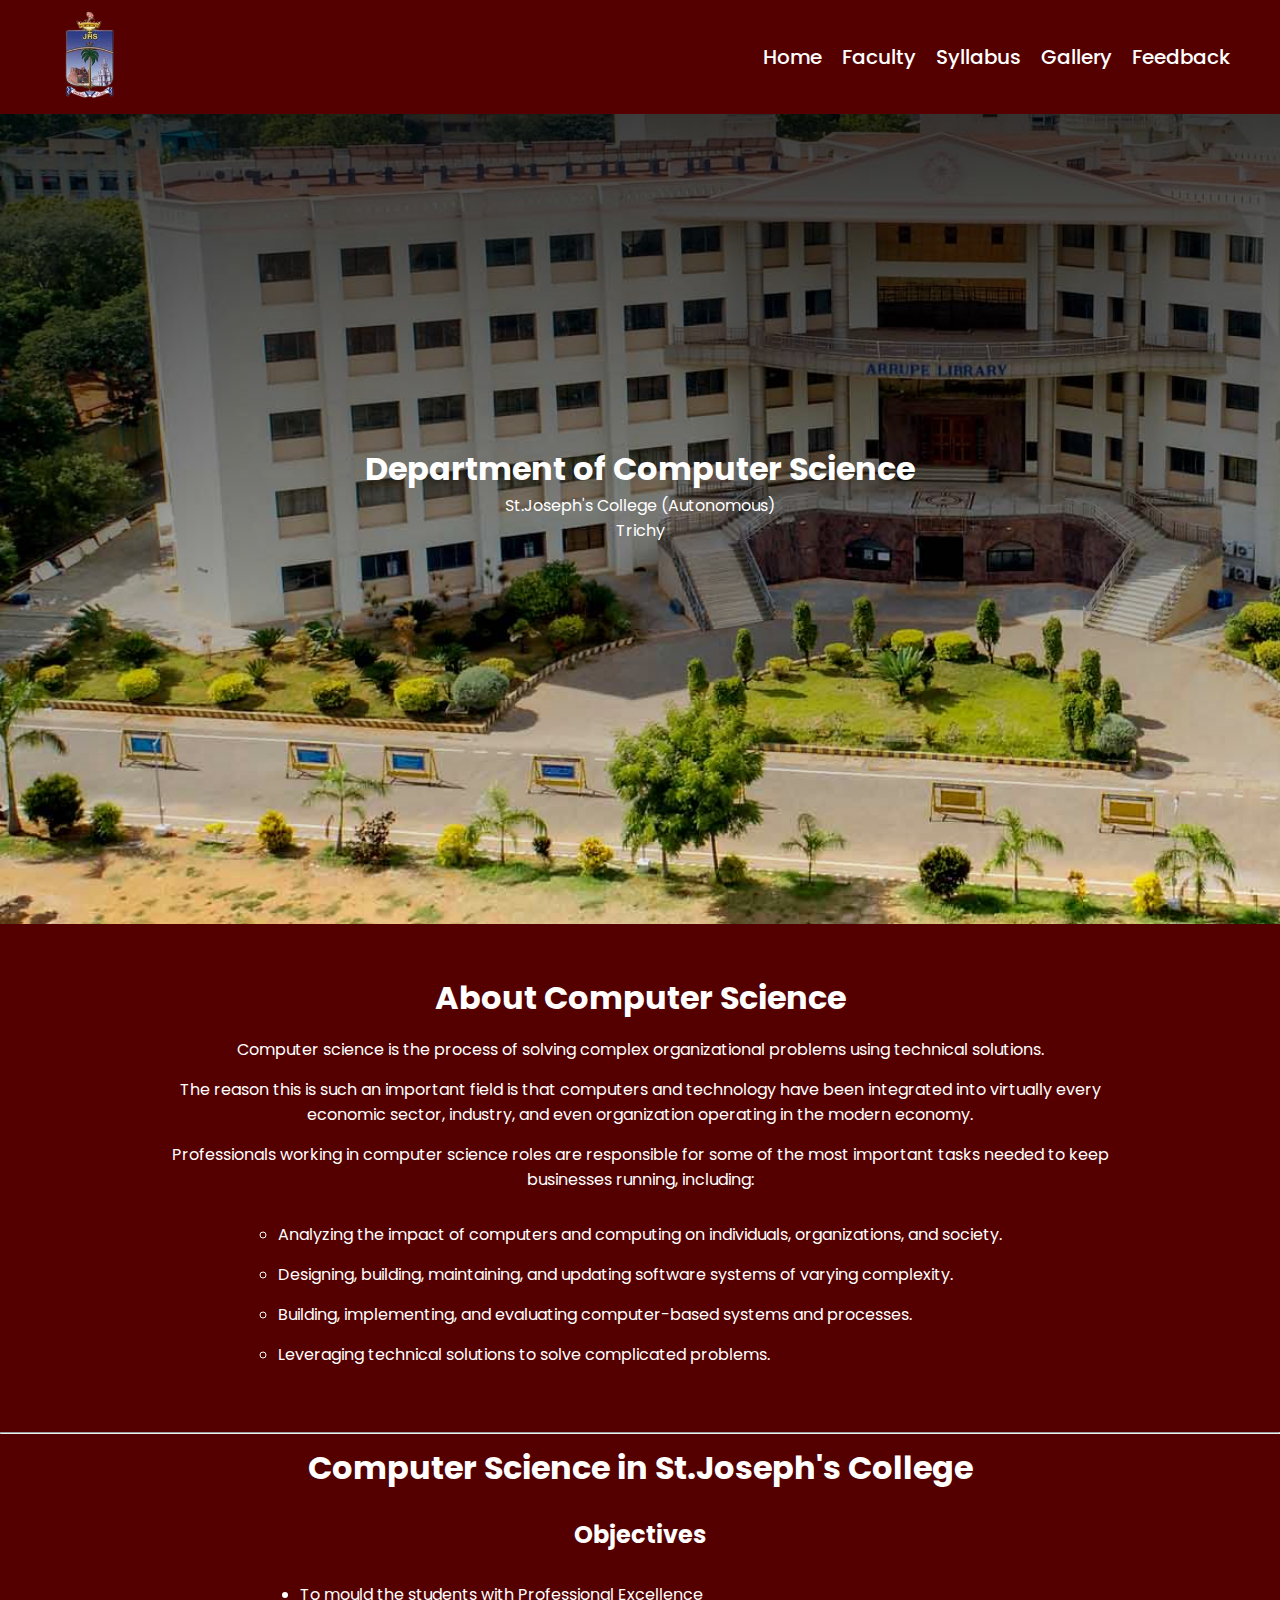
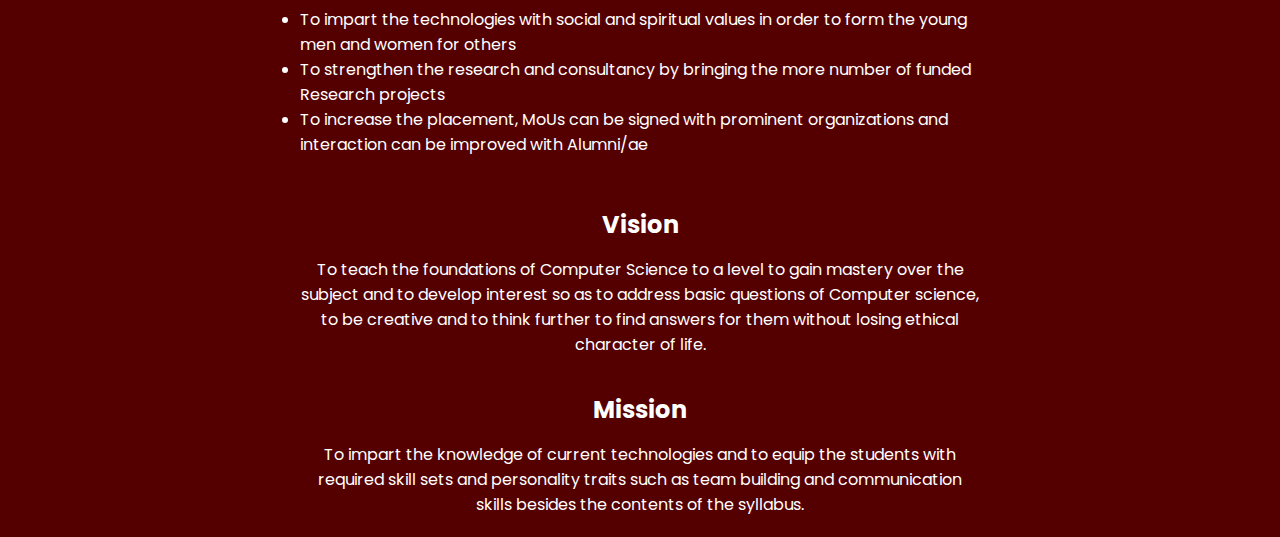
<file: DT/index.html>
<!DOCTYPE html>
<html lang="en">
<head>
    <meta charset="UTF-8">
    <meta http-equiv="X-UA-Compatible" content="IE=edge">
    <meta name="viewport" content="width=device-width, initial-scale=1.0">
    <title>Department of Computer Science</title>
    <link rel="preconnect" href="https://fonts.googleapis.com">
<link rel="preconnect" href="https://fonts.gstatic.com" crossorigin>
<link href="https://fonts.googleapis.com/css2?family=Poppins:ital,wght@0,100;0,200;0,300;0,400;0,500;0,600;0,700;0,800;0,900;1,100;1,200;1,300;1,400;1,500;1,600;1,700;1,800;1,900&display=swap" rel="stylesheet">
    <link rel="stylesheet" href="./style.css">
</head>
<body>
    <!-- header content starting -->
    <header>
        <!-- navigation-bar starting  -->
        <nav>
            <div class="navigation-bar">
                <div>
                    <img src="./assets/images/logo.png" alt="logo sjc" class="logo-img">
                </div>
                <div>
                    <ul class="nav-bar">
                        <li><a href="index.html">Home</a></li>
                        <li><a href="./faculty.html">Faculty</a></li>
                        <li><a href="./syllabus.html">Syllabus</a></li>
                        <li><a href="#">Gallery</a></li>
                        <li><a href="./feedback.html">Feedback</a></li>
                    </ul>
                </div>
            </div>
        </nav>
        <!-- navigation ending  -->
    </header>
    <!-- header ending  -->
    <!-- banner content starting  -->
    <section>
        <div class="banner-content">
            <div class="banner-img">
                <div class="banner-content">
                    <h1>
                        Department of Computer Science
                    </h1>
                    <p>St.Joseph's College (Autonomous)</p>
                    <p>Trichy</p>
                </div>
            </div>
            <div>

            </div>
        </div>
    </section>
    <!-- banner content ending  -->
    <!-- About Section starting  -->
    <section>
        <div class="about-section">
            <h1>
                About Computer Science
            </h1>
            <p>Computer science is the process of solving complex organizational problems using technical solutions.
            </p>
            <p>
                The reason this is such an important field is that computers and technology have been integrated into virtually every economic sector, industry, and even organization operating in the modern economy.
            </p>
            <p>
                Professionals working in computer science roles are responsible for some of the most important tasks needed to keep businesses running, including:
            </p>
            <p>
                <ul type="circle" class="about-list">
                    <li>Analyzing the impact of computers and computing on individuals, organizations, and society.
                    </li>
                    <li>
                        Designing, building, maintaining, and updating software systems of varying complexity.

                    </li>
                    <li>
                        Building, implementing, and evaluating computer-based systems and processes.

                    </li>
                    <li>Leveraging technical solutions to solve complicated problems.
                    </li>
                </ul>
            </p>
        </div>
        <hr>
        <div class="about-dept">
            <h1>
                Computer Science in St.Joseph's College
            </h1>
            <div class="obj-dept">
                <h2>Objectives</h2>
                <p>
                    <ul class="obj-list">
                        <li>To mould the students with Professional Excellence
                        </li>
                        <li>To impart the technologies with social and spiritual values in order to form the young men and women for others
                        </li>
                        <li>To strengthen the research and consultancy by bringing the more number of funded Research projects
                        </li>
                        <li>To increase the placement, MoUs can be signed with prominent organizations and interaction can be improved with Alumni/ae
                        </li>
                    </ul>
                </p>
            </div>
            <div class="vision-dept">
                <h2>Vision</h2>
                <p>
                    To teach the foundations of Computer Science to a level to gain mastery over the subject and to develop interest so as to address basic questions of Computer science, to be creative and to think further to find answers for them without losing ethical character of life.
                </p>
            </div>
            <div class="mission-dept">
                <h2>Mission</h2>
                <p>
                    To impart the knowledge of current technologies and to equip the students with required skill sets and personality traits such as team building and communication skills besides the contents of the syllabus.


                </p>
            </div>
        </div>

    </section>
    <!-- About Section ending  -->
      
    
</body>
</html>
</file>
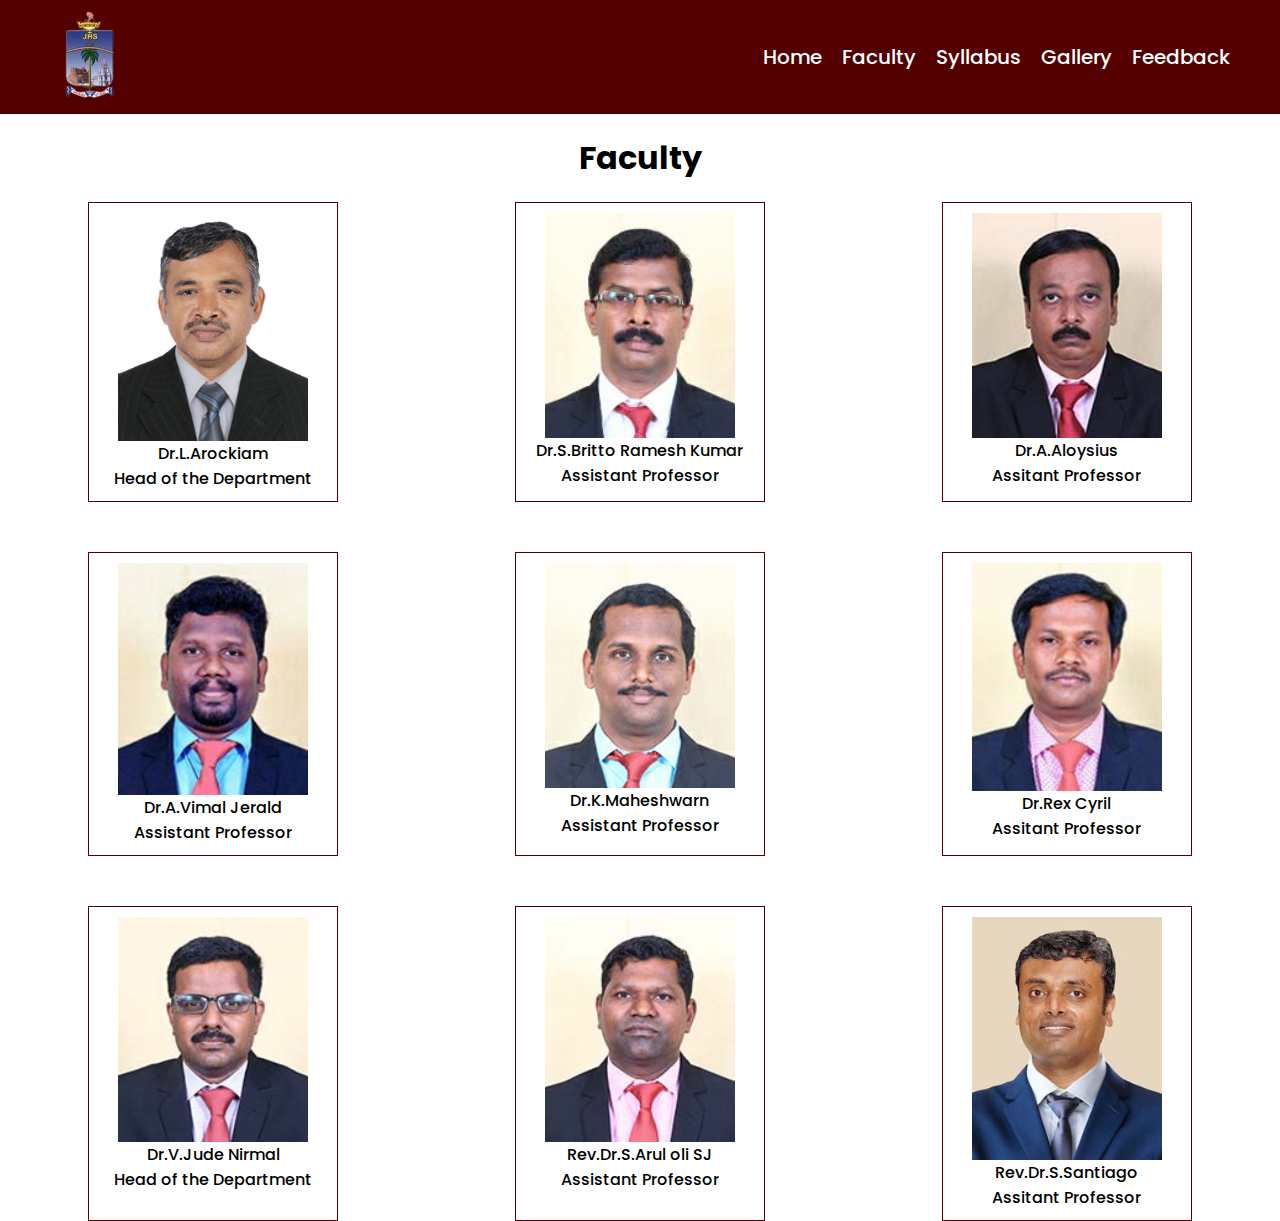
<file: DT/faculty.html>
<!DOCTYPE html>
<html lang="en">
<head>
    <meta charset="UTF-8">
    <meta http-equiv="X-UA-Compatible" content="IE=edge">
    <meta name="viewport" content="width=device-width, initial-scale=1.0">
    <title>Faculty</title>
    <link rel="stylesheet" href="style.css">
    <link rel="preconnect" href="https://fonts.googleapis.com">
    <link rel="preconnect" href="https://fonts.gstatic.com" crossorigin>
    <link href="https://fonts.googleapis.com/css2?family=Poppins:ital,wght@0,100;0,200;0,300;0,400;0,500;0,600;0,700;0,800;0,900;1,100;1,200;1,300;1,400;1,500;1,600;1,700;1,800;1,900&display=swap" rel="stylesheet">
</head>
<body>
    <!-- header content starting -->
    <header>
        <!-- navigation-bar starting  -->
        <nav>
            <div class="navigation-bar">
                <div>
                    <img src="./assets/images/logo.png" alt="logo sjc" class="logo-img">
                </div>
                <div>
                    <ul class="nav-bar">
                        <li><a href="./index.html">Home</a></li>
                        <li><a href="./faculty.html">Faculty</a></li>
                        <li><a href="./syllabus.html">Syllabus</a></li>
                        <li><a href="#">Gallery</a></li>
                        <li><a href="./feedback.html">Feedback</a></li>
                    </ul>
                </div>
            </div>
        </nav>
        <!-- navigation ending  -->
    </header>
    <!-- header ending  -->
    <!-- faculty starting  -->
    <section>
        <div class="faculty-content">
            <h1>
                Faculty
            </h1>
            <div class="card-content">
                <div class="card-content-1">
                    <div class="card">
                        <img src="./assets/images/hod_img.jpg" alt="">
                        <div class="card-body">
                            <p>Dr.L.Arockiam
                            </p>
                            <p>Head of the Department</p>
                        </div>
                    </div>
                    <div class="card">
                        <img src="./assets/images/sbk_img.jpg" alt="">
                        <div class="card-body">
                            <p>Dr.S.Britto Ramesh Kumar
                            </p>
                            <p>Assistant Professor</p>
                        </div>
                    </div>
                    <div class="card">
                        <img src="./assets/images/aa_img.jpg" alt="">
                        <div class="card-body">
                            <p>Dr.A.Aloysius
                            </p>
                            <p>Assitant Professor</p>
                        </div>
                    </div>
                </div>
                <div class="card-content-1">
                    <div class="card">
                        <img src="./assets/images/vimal_.jpg" alt="">
                        <div class="card-body">
                            <p>Dr.A.Vimal Jerald
                            </p>
                            <p>Assistant Professor</p>
                        </div>
                    </div>
                    <div class="card">
                        <img src="./assets/images/km.jpg" alt="">
                        <div class="card-body">
                            <p>Dr.K.Maheshwarn
                            </p>
                            <p>Assistant Professor</p>
                        </div>
                    </div>
                    <div class="card">
                        <img src="./assets/images/resx.jpg" alt="">
                        <div class="card-body">
                            <p>Dr.Rex Cyril
                            </p>
                            <p>Assitant Professor</p>
                        </div>
                    </div>
                </div>
                <div class="card-content-1">
                    <div class="card">
                        <img src="./assets/images/vj.jpg" alt="">
                        <div class="card-body">
                            <p>Dr.V.Jude Nirmal
                            </p>
                            <p>Head of the Department</p>
                        </div>
                    </div>
                    <div class="card">
                        <img src="./assets/images/arul.jpg" alt="">
                        <div class="card-body">
                            <p>Rev.Dr.S.Arul oli SJ
                            </p>
                            <p>Assistant Professor</p>
                        </div>
                    </div>
                    <div class="card">
                        <img src="./assets/images/ss.jpg" alt="">
                        <div class="card-body">
                            <p>Rev.Dr.S.Santiago
                            </p>
                            <p>Assitant Professor</p>
                        </div>
                    </div>
                </div>
                
            </div>
    </section>
    <!-- faculty ending  -->
</body>
</html>
</file>
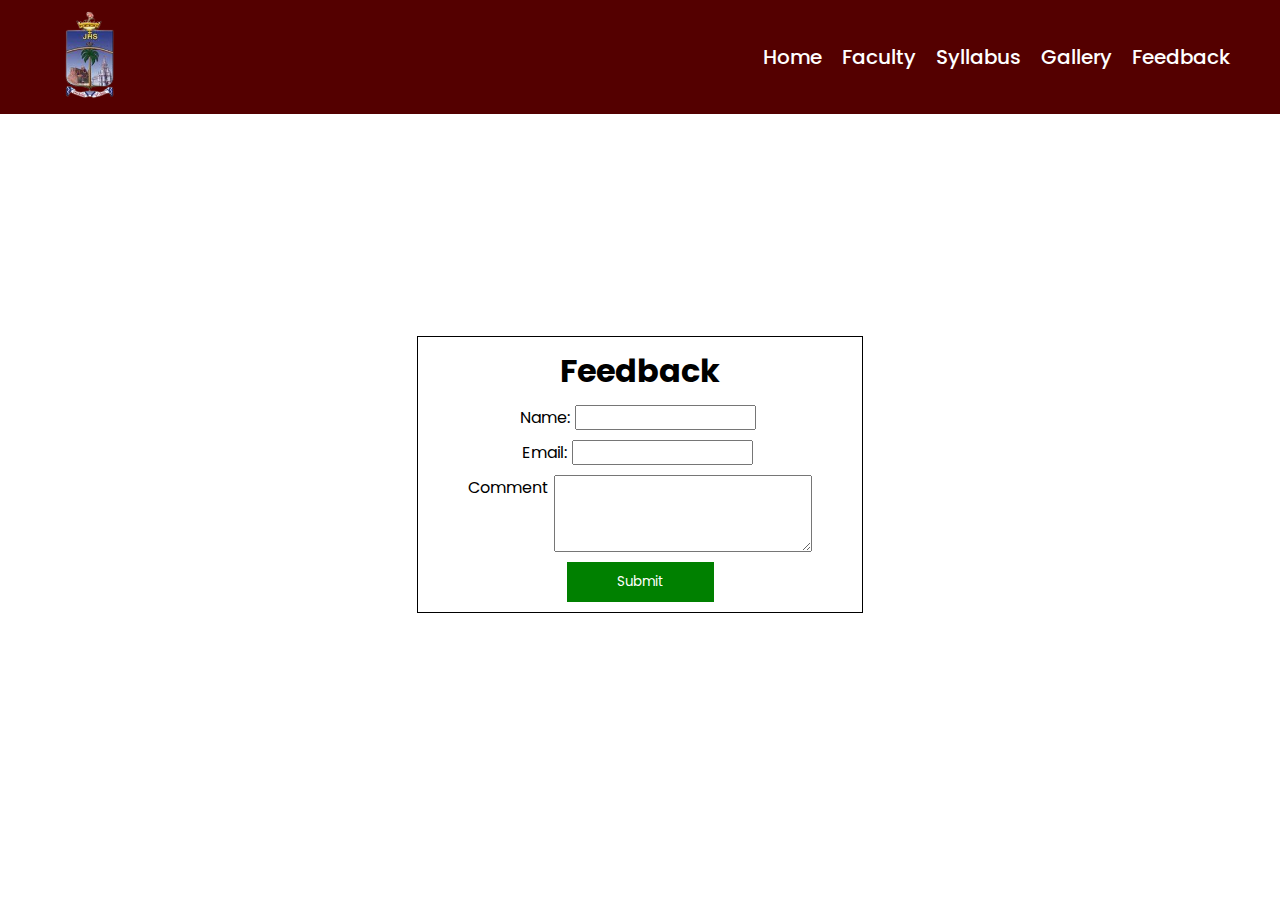
<file: DT/feedback.html>
<!DOCTYPE html>
<html lang="en">
<head>
    <meta charset="UTF-8">
    <meta http-equiv="X-UA-Compatible" content="IE=edge">
    <meta name="viewport" content="width=device-width, initial-scale=1.0">
    <title>Feedback</title>
    <link rel="stylesheet" href="style.css">
    <link rel="preconnect" href="https://fonts.googleapis.com">
    <link rel="preconnect" href="https://fonts.gstatic.com" crossorigin>
    <link href="https://fonts.googleapis.com/css2?family=Poppins:ital,wght@0,100;0,200;0,300;0,400;0,500;0,600;0,700;0,800;0,900;1,100;1,200;1,300;1,400;1,500;1,600;1,700;1,800;1,900&display=swap" rel="stylesheet">
</head>
<body>
    <!-- header content starting -->
    <header>
        <!-- navigation-bar starting  -->
        <nav>
            <div class="navigation-bar">
                <div>
                    <img src="./assets/images/logo.png" alt="logo sjc" class="logo-img">
                </div>
                <div>
                    <ul class="nav-bar">
                        <li><a href="./index.html">Home</a></li>
                        <li><a href="./faculty.html">Faculty</a></li>
                        <li><a href="./syllabus.html">Syllabus</a></li>
                        <li><a href="#">Gallery</a></li>
                        <li><a href="./feedback.html">Feedback</a></li>
                    </ul>
                </div>
            </div>
        </nav>
        <!-- navigation ending  -->
    </header>
    <!-- header ending  -->
    <section>
        <div class="feedback">
            
            <form action="" id="form">
                <h1>
                    Feedback
                </h1>
                <div>
                    <label for="name">Name:</label>
                    <input type="text" name="name" id="name">
                    <p id="nameerr"></p>
                </div>
                <div>
                    <label for="email">Email:</label>
                    <input type="text" name="email" id="email">
                    <p id="emailerr"></p>
                </div>
                <div>
                    <label for="comment">Comment</label>
                    <textarea name="" id="txt" cols="30" rows="5"></textarea>
                </div>
                <div>
                    <button type="submit">Submit</button>
                </div>
            </form>
        </div>
    </section>
    <script>
        const form =document.getElementById("form");
        form.addEventListener("submit",(e)=>{
            console.log("he;;")
            e.preventDefault()
            const name = document.getElementById("name").value
        const email = document.getElementById("email").value
        let emailerr = document.getElementById("emailerr")
        let nameerr = document.getElementById("nameerr")
        let regex=/^[\w-\.]+@([\w-]+\.)+[\w-]{2,4}$/g

        if (name === "") {
                nameerr.innerHTML = "*requierd"
                nameerr.style.color = "red"
            }
            if(email==""){
                emailerr.innerHTML = "*requierd"
                emailerr.style.color = "red"
            }
            else if(!(email.match(regex))){
                emailerr.innerHTML="*Enter valid email address"
                emailerr.style.color="red"
            }
        })
       

    
    </script>
</body>
</html>
</file>
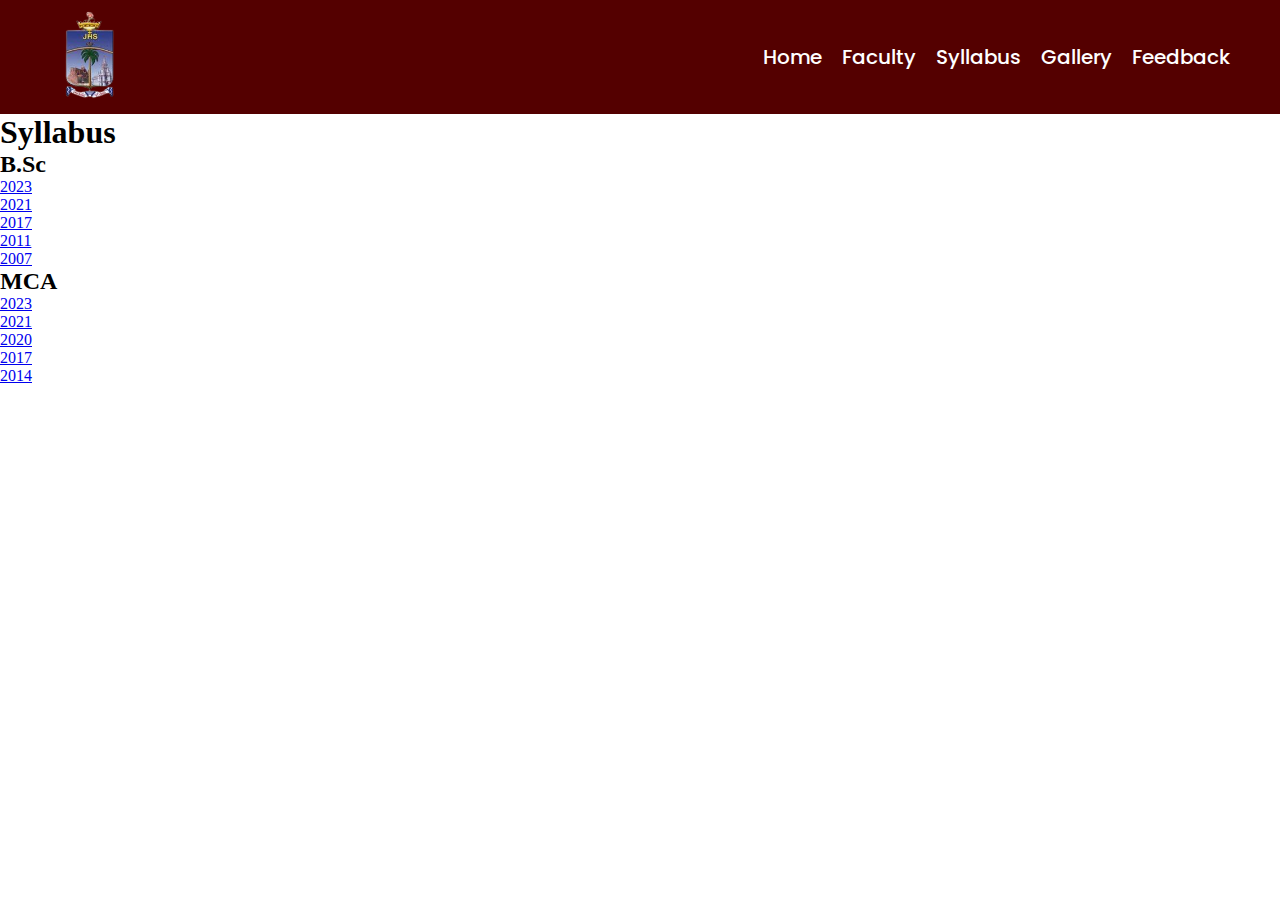
<file: DT/syllabus.html>
<!DOCTYPE html>
<html lang="en">
<head>
    <meta charset="UTF-8">
    <meta http-equiv="X-UA-Compatible" content="IE=edge">
    <meta name="viewport" content="width=device-width, initial-scale=1.0">
    <title>Syllabus</title>
    <link rel="stylesheet" href="style.css">
    <link rel="preconnect" href="https://fonts.googleapis.com">
    <link rel="preconnect" href="https://fonts.gstatic.com" crossorigin>
    <link href="https://fonts.googleapis.com/css2?family=Poppins:ital,wght@0,100;0,200;0,300;0,400;0,500;0,600;0,700;0,800;0,900;1,100;1,200;1,300;1,400;1,500;1,600;1,700;1,800;1,900&display=swap" rel="stylesheet">
</head>
<body>
    <!-- header content starting -->
    <header>
        <!-- navigation-bar starting  -->
        <nav>
            <div class="navigation-bar">
                <div>
                    <img src="./assets/images/logo.png" alt="logo sjc" class="logo-img">
                </div>
                <div>
                    <ul class="nav-bar">
                        <li><a href="./index.html">Home</a></li>
                        <li><a href="./faculty.html">Faculty</a></li>
                        <li><a href="./syllabus.html">Syllabus</a></li>
                        <li><a href="#">Gallery</a></li>
                        <li><a href="./feedback.html">Feedback</a></li>
                    </ul>
                </div>
            </div>
        </nav>
        <!-- navigation ending  -->
    </header>
    <!-- header ending  -->
    <!-- Syllabus Starting -->
    <section>
        <div class="syllabus">
            <h1>
                Syllabus
            </h1>
            <div>
                <h2>B.Sc</h2>
                <ul>
                    <li><a href="#">2023</a></li>
                    <li><a href="#">2021</a></li>
                    <li><a href="#">2017</a></li>
                    <li><a href="#">2011</a></li>
                    <li><a href="#">2007</a></li>
                </ul>
            </div>
            <div>
                <h2>MCA</h2>
                <ul>
                    <li><a href="#">2023</a></li>
                    <li><a href="#">2021</a></li>
                    <li><a href="#">2020</a></li>
                    <li><a href="#">2017</a></li>
                    <li><a href="#">2014</a></li>
                </ul>
            </div>
        </div>
    </section>
    <!-- syllabus ending  -->
</body>
</html>
</file>
<file: DT/style.css>
*{
    margin: 0;
    padding: 0;
    box-sizing: border-box;
}
.nav-bar li{
    list-style: none;
}
.nav-bar li a{
    text-decoration: none;
    color: white;
    font-family: "Poppins";
    font-size: 20px;
    font-weight: 500;
}
.nav-bar li:hover{
    transform: translateY(-5px);
}
.nav-bar{
    display: flex;
    gap: 20px;
}
.navigation-bar{
    display: flex;
    justify-content: space-between;
    align-items: center;
    padding: 5px 50px;
    background-color: #540000;
}
.banner-img{
    display: flex;
    width: 100%;
}
.logo-img{
    height: 100px;
}
.banner-img{
    width: 100%;
    height: 90vh;
    background-size: cover;
    background-image: url(./assets/images/college\ image].jpg);
    display: flex;
    justify-content: center;
    align-items: center;
    position: relative;
    z-index: 99999;
    
}
.banner-img::before{
    width: 100%;
    height: 100%;
    content: " ";
    position: absolute;
    background-image: linear-gradient(rgba(0, 0, 0, 0.76),rgba(255, 255, 255, 0));
    z-index: -1;
    background-size: fill;
    
    
} 
.banner-img h1{
    font-size: 32px;
    color: white;
    margin-top: -50px;
    font-family: "Poppins";
}
.banner-img p{
    font-family: "Poppins";
    color: white;
    text-align: center;
}
.about-section{
    background-color: #540000;
    color: white;
    display: flex;
    flex-direction: column;
    gap: 15px;
    justify-content: center;
    align-items: center;
    padding: 50px 150px;
}
.about-section h1{
    font-family: "Poppins";
    font-size: 32px;
}
.about-section p{
    font-family: "Poppins";
    text-align: center;
}
.about-list{
    display: flex;
    flex-direction: column;
    gap: 15px;
}
.about-list li{
    font-family: "Poppins";
}
.about-dept,.obj-dept,.vision-dept,.mission-dept{
    background-color: #540000;
    color: white;
    display: flex;
    flex-direction: column;
    gap: 15px;
    justify-content: center;
    align-items: center;
    padding: 10px 150px;
}
.about-dept h1{
    font-family: "Poppins";
    font-size: 32px;
}
.obj-dept h2,.vision-dept h2,.mission-dept h2{
    font-family: "Poppins";
}
.obj-list li{
    font-family: "Poppins";
}
.vision-dept,.mission-dept{
    font-family: "Poppins";
    text-align: center;
}
/* faculty startimng */
.faculty-content h1{
    text-align: center;
    font-family: "Poppins";
    margin: 20px;
    font-size: 32px;

}
.card-content{
    display: flex;
    flex-direction: column;
    gap: 50px;
}
.card-content-1{
    display: flex;
    justify-content: space-around;
}
.card{
    width: 250px;
    padding: 10px 20px;
    display: flex;
    flex-direction: column;
    align-items: center;
    border: 1px solid #540000;
}
.card img{
    width: 190px;
}
.card-body{
    display: flex;
    flex-direction: column;
    align-items: center;
    justify-content: center;
    font-family: "Poppins";
    font-weight: 500;
}
/* Syllabus starting  */
.syllabus h2{
    
}
/* feedback starting */
#form{
    display: flex;
    flex-direction: column;
    gap: 10px;
    padding: 10px 50px;
    border: 1px solid;
    justify-content: center;
    align-items: center;
}
#form div{
    display: flex;
    gap: 5px;
}
.feedback{
    display: flex;
    height: 80vh;
    flex-direction: column;
    align-items: center;
    justify-content: center;
}
#form h1{
    font-family: "Poppins";
}
#form div label{
    font-family: "Poppins";
}
#form div button{
    background-color: green;
    border: none;
    padding: 10px 50px;
    color: white;
    font-family: "Poppins";
}
</file>
